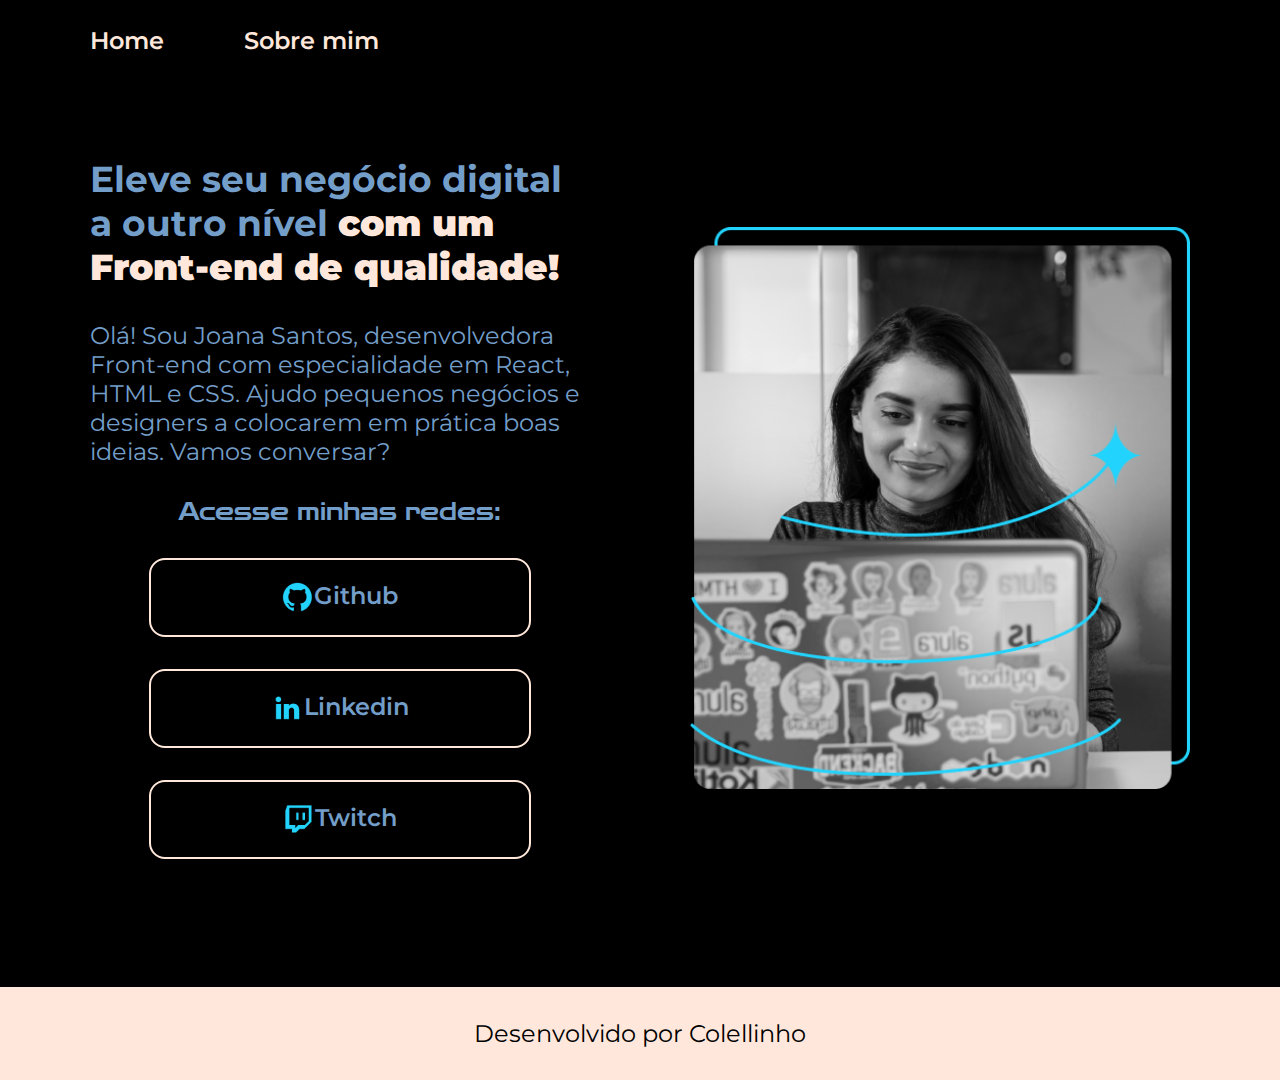
<file: index.html>
<!DOCTYPE html>
<html lang="pt-br">
<head>
    <meta charset="UTF-8">
    <meta name="viewport" content="width=device-width, initial-scale=1.0">
    <title>Figma Project</title>
    <link rel="stylesheet" href="styleFIG.css">
</head>
<body>
    <header class="cabecalho">
        <nav class="cabecalho__menu">
            <a class="cabecalho__menu__link" href="indexFIG.html">Home</a>
            <a class="cabecalho__menu__link" href="about.html">Sobre mim</a>
        </nav>
    </header>
    <main class="apresentacao">
        <section class="apresentacao__conteudo">
            <h1 class="apresentacao__conteudo__titulo">Eleve seu negócio digital a outro nível <strong class="azul-do-titulo">com um Front-end de qualidade!</strong></h1>
            <p class="apresentacao__conteudo__texto">Olá! Sou Joana Santos, desenvolvedora Front-end com especialidade em React, HTML e CSS. Ajudo pequenos negócios e designers a colocarem em prática boas ideias. Vamos conversar?</p>
            <div class="apresentacao__links">
                <h2 class="apresentacao__links__subtitulo">Acesse minhas redes:</h2>
                <a class="apresentacao__links__navegacao" href="https://github.com/">
                    <img src="github.png" alt="asset github"> Github</a>
                <a class="apresentacao__links__navegacao" href="https://www.linkedin.com/">
                    <img src="linkedin.png" alt="asset linkedin"> Linkedin</a>
                <a class="apresentacao__links__navegacao" href="https://www.twitch.tv/">
                    <img src="twitch.png" alt="asset github"> Twitch</a>
            </div>
        </section>
        <img class="apresentacao__imagem" src="moça.png" alt="moça sorrindo para o computador">
    </main>
    <footer class="rodape">
        <p>Desenvolvido por Colellinho</p>
    </footer>
</body>
</html>
</file>
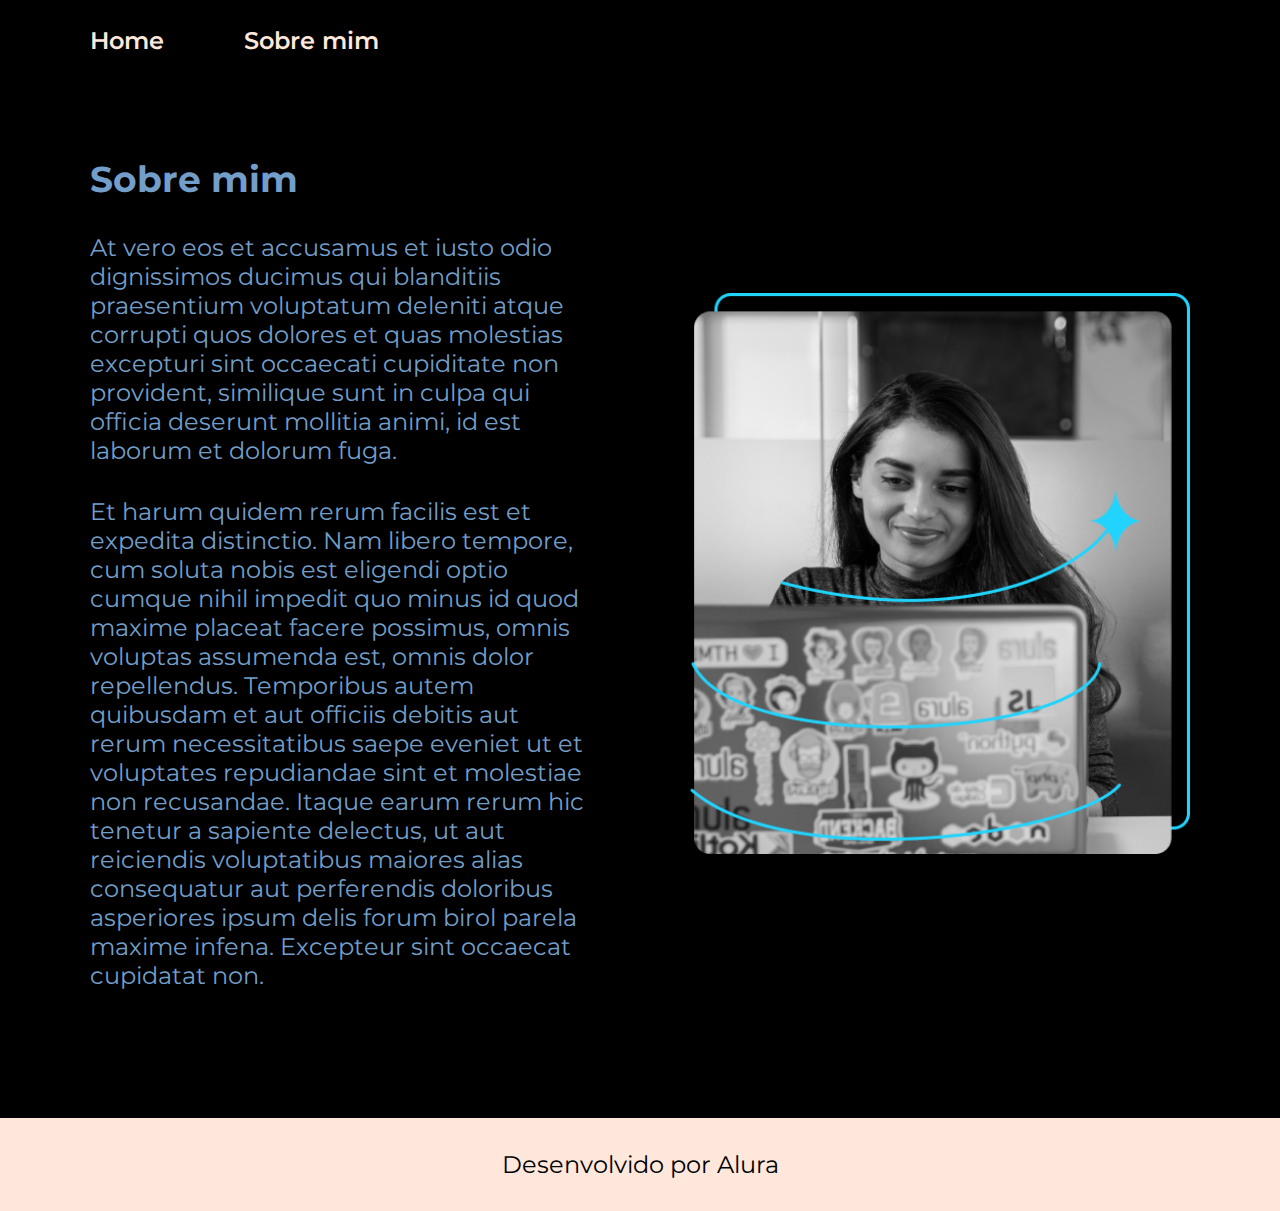
<file: about.html>
<!DOCTYPE html>
<html lang="pt-br">
<head>
    <meta charset="UTF-8">
    <meta name="viewport" content="width=device-width, initial-scale=1.0">
    <title>Sobre mim</title>
    <link rel="stylesheet" href="styleFIG.css">
</head>
<body>
    <header class="cabecalho">
        <nav class="cabecalho__menu">
            <a class="cabecalho__menu__link" href="indexFIG.html">Home</a>
            <a class="cabecalho__menu__link" href="about.html">Sobre mim</a>
        </nav>
    </header>
    <main class="apresentacao">
        <section class="apresentacao__conteudo">
        <h1 class="apresentacao__conteudo__titulo">Sobre mim</h1>
        <p class="apresentacao__conteudo__texto">At vero eos et accusamus et iusto odio dignissimos ducimus qui blanditiis praesentium voluptatum deleniti atque corrupti quos dolores et quas molestias excepturi sint occaecati cupiditate non provident, similique sunt in culpa qui officia deserunt mollitia animi, id est laborum et dolorum fuga.</p>
        <p class="apresentacao__conteudo__texto">Et harum quidem rerum facilis est et expedita distinctio. Nam libero tempore, cum soluta nobis est eligendi optio cumque nihil impedit quo minus id quod maxime placeat facere possimus, omnis voluptas assumenda est, omnis dolor repellendus. Temporibus autem quibusdam et aut officiis debitis aut rerum necessitatibus saepe eveniet ut et voluptates repudiandae sint et molestiae non recusandae. Itaque earum rerum hic tenetur a sapiente delectus, ut aut reiciendis voluptatibus maiores alias consequatur aut perferendis doloribus asperiores ipsum delis forum birol parela maxime infena. Excepteur sint occaecat cupidatat non.
        </p>
        </section>
        <img class="apresentacao__imagem" src="moça.png" alt="moça">
    </main>
    <footer class="rodape">
        <p>Desenvolvido por Alura</p>
    </footer>
</body>
</html>
</file>
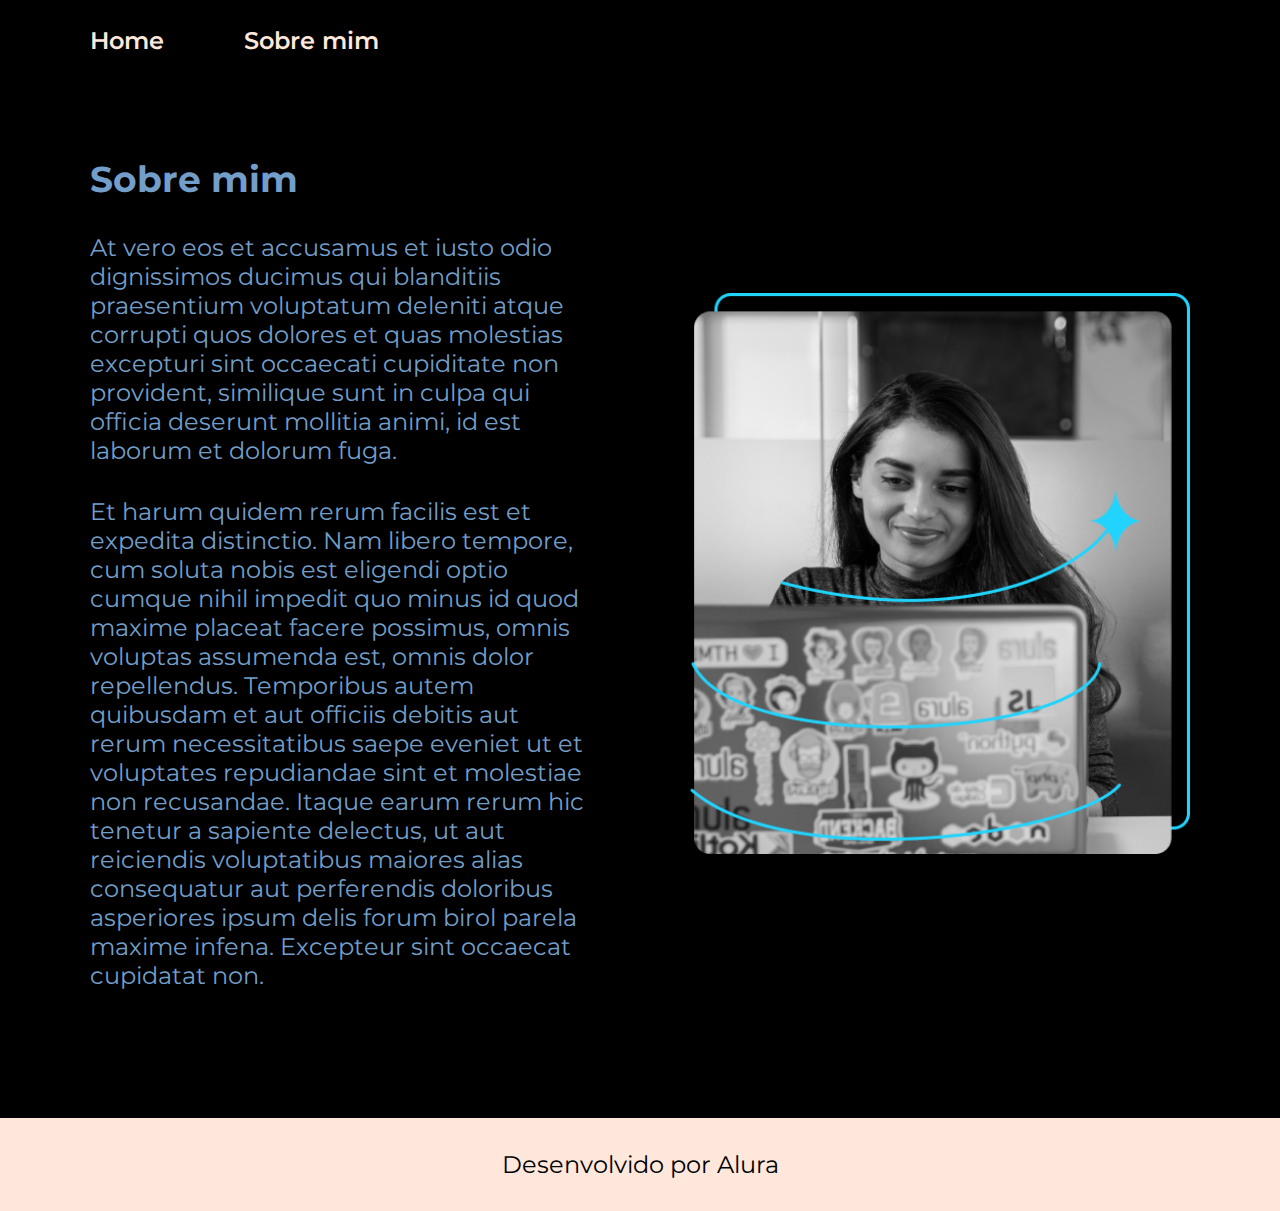
<file: FIG/about.html>
<!DOCTYPE html>
<html lang="pt-br">
<head>
    <meta charset="UTF-8">
    <meta name="viewport" content="width=device-width, initial-scale=1.0">
    <title>Sobre mim</title>
    <link rel="stylesheet" href="./styles/styleFIG.css">
</head>
<body>
    <header class="cabecalho">
        <nav class="cabecalho__menu">
            <a class="cabecalho__menu__link" href="indexFIG.html">Home</a>
            <a class="cabecalho__menu__link" href="about.html">Sobre mim</a>
        </nav>
    </header>
    <main class="apresentacao">
        <section class="apresentacao__conteudo">
        <h1 class="apresentacao__conteudo__titulo">Sobre mim</h1>
        <p class="apresentacao__conteudo__texto">At vero eos et accusamus et iusto odio dignissimos ducimus qui blanditiis praesentium voluptatum deleniti atque corrupti quos dolores et quas molestias excepturi sint occaecati cupiditate non provident, similique sunt in culpa qui officia deserunt mollitia animi, id est laborum et dolorum fuga.</p>
        <p class="apresentacao__conteudo__texto">Et harum quidem rerum facilis est et expedita distinctio. Nam libero tempore, cum soluta nobis est eligendi optio cumque nihil impedit quo minus id quod maxime placeat facere possimus, omnis voluptas assumenda est, omnis dolor repellendus. Temporibus autem quibusdam et aut officiis debitis aut rerum necessitatibus saepe eveniet ut et voluptates repudiandae sint et molestiae non recusandae. Itaque earum rerum hic tenetur a sapiente delectus, ut aut reiciendis voluptatibus maiores alias consequatur aut perferendis doloribus asperiores ipsum delis forum birol parela maxime infena. Excepteur sint occaecat cupidatat non.
        </p>
        </section>
        <img class="apresentacao__imagem" src="./assets/moça.png" alt="moça">
    </main>
    <footer class="rodape">
        <p>Desenvolvido por Alura</p>
    </footer>
</body>
</html>
</file>
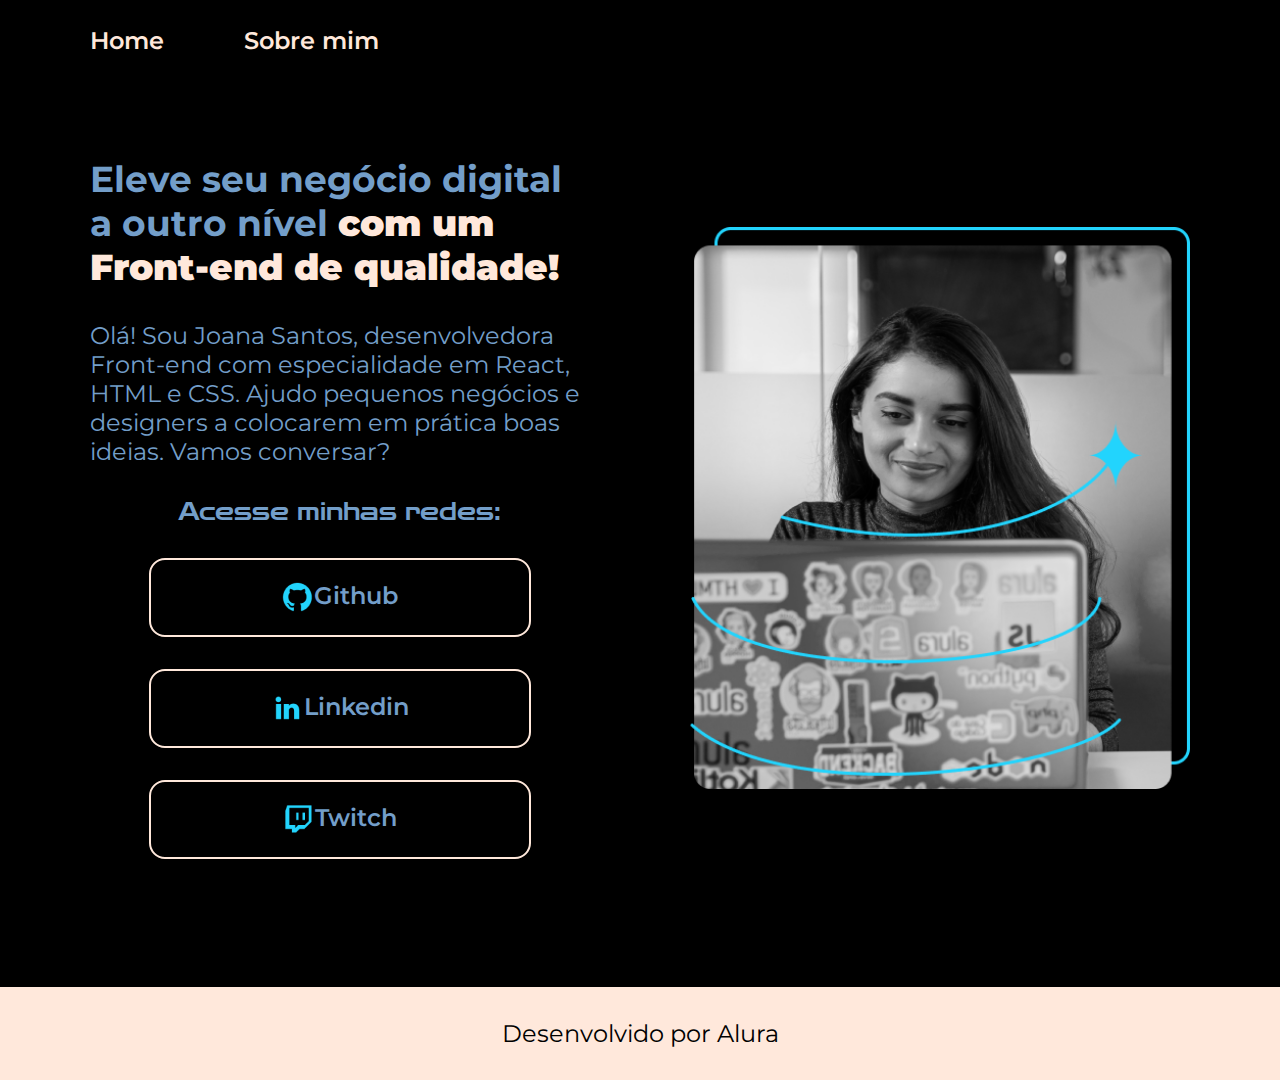
<file: FIG/indexFIG.html>
<!DOCTYPE html>
<html lang="pt-br">
<head>
    <meta charset="UTF-8">
    <meta name="viewport" content="width=device-width, initial-scale=1.0">
    <title>Figma Project</title>
    <link rel="stylesheet" href="./styles/styleFIG.css">
</head>
<body>
    <header class="cabecalho">
        <nav class="cabecalho__menu">
            <a class="cabecalho__menu__link" href="indexFIG.html">Home</a>
            <a class="cabecalho__menu__link" href="about.html">Sobre mim</a>
        </nav>
    </header>
    <main class="apresentacao">
        <section class="apresentacao__conteudo">
            <h1 class="apresentacao__conteudo__titulo">Eleve seu negócio digital a outro nível <strong class="azul-do-titulo">com um Front-end de qualidade!</strong></h1>
            <p class="apresentacao__conteudo__texto">Olá! Sou Joana Santos, desenvolvedora Front-end com especialidade em React, HTML e CSS. Ajudo pequenos negócios e designers a colocarem em prática boas ideias. Vamos conversar?</p>
            <div class="apresentacao__links">
                <h2 class="apresentacao__links__subtitulo">Acesse minhas redes:</h2>
                <a class="apresentacao__links__navegacao" href="https://github.com/">
                    <img src="./assets/github.png" alt="asset github"> Github</a>
                <a class="apresentacao__links__navegacao" href="https://www.linkedin.com/">
                    <img src="./assets/linkedin.png" alt="asset linkedin"> Linkedin</a>
                <a class="apresentacao__links__navegacao" href="https://www.twitch.tv/">
                    <img src="./assets/twitch.png" alt="asset github"> Twitch</a>
            </div>
        </section>
        <img class="apresentacao__imagem" src="./assets/moça.png" alt="moça sorrindo para o computador">
    </main>
    <footer class="rodape">
        <p>Desenvolvido por Alura</p>
    </footer>
</body>
</html>
</file>
<file: styleFIG.css>
@import url('https://fonts.googleapis.com/css2?family=Fugaz+One&family=Montserrat:ital,wght@0,100..900;1,100..900&family=Roboto+Mono:ital,wght@0,100..700;1,100..700&display=swap');

@import url('https://fonts.googleapis.com/css2?family=Zen+Dots&display=swap');

:root {
    --cor-primaria: #000000;
    --cor-secundaria: #739EC9;
    --cor-terciaria: #FFE8DB;
    --cor-hover: #5682B1;

    --fonte-primaria: 'montserrat', sans-serif;
    --fonte-secundaria: "Zen Dots", sans-serif;
}

* {
    margin: 0;
    padding: 0;
}

.cabecalho {
    padding: 2% 0% 3% 7%;
}

.cabecalho__menu {
    display: flex;
    gap: 80px;
}

.cabecalho__menu__link {
    font-family: var(--fonte-primaria);
    font-weight: 600;
    font-size: 1.5rem;
    color: var(--cor-terciaria);
    text-decoration: none;
}

body{
    background-color: var(--cor-primaria);
    color:var(--cor-secundaria);
}

.apresentacao{
    padding: 5% 7% 10% 7%;
    display: flex;
    flex-direction: row;
    align-items: center;
    justify-content: space-around;
    gap: 100px
}

.apresentacao__conteudo {
    width: 50%;
    display: flex;
    flex-direction: column;
    gap: 32px;
}

.apresentacao__conteudo__titulo {
    font-size: 2.25rem;
    font-family: var(--fonte-primaria);
}

.azul-do-titulo {
    color: var(--cor-terciaria);
}

.apresentacao__conteudo__texto {
    font-size: 1.5rem;
    font-family: var(--fonte-primaria);
}

.apresentacao__links {
    display: flex;
    flex-direction: column;
    justify-content: space-between;
    align-items: center;
    gap: 32px;
}

.apresentacao__links__subtitulo {
    font-family: var(--fonte-secundaria);
    font-weight: 400;
    font-size: 1.5rem;
}

.apresentacao__links__navegacao {
    display: flex;
    justify-content: center;
    border: 2px solid var(--cor-terciaria);
    width: 378px;
    text-align: center;
    border-radius: 16px;
    font-size: 1.5rem;
    font-weight: 600;
    padding: 21.5px 0;
    text-decoration: none;
    color: var(--cor-secundaria);
    font-family: var(--fonte-primaria);
}

.apresentacao__links__navegacao:hover {
    background-color: var(--cor-hover);
    padding: 21.5px 3%;
}

.apresentacao__imagem {
    width: 50%;
}

.rodape {
    padding: 32px;
    color: var(--cor-primaria);
    background-color: var(--cor-terciaria);
    text-align: center;
    font-size: 1.5rem;
    font-family: var(--fonte-primaria);
}

@media (max-width: 960px) {
    
    .cabecalho {
        padding: 10%;
    }

    .cabecalho__menu {
        justify-content: center;
    }

    .apresentacao {
        flex-direction: column-reverse;
        justify-content: center;
        gap: 60px;
    }

    .apresentacao__conteudo {
        width: auto;
        gap: 80px;
        
    }
}
</file>
<file: FIG/styles/styleFIG.css>
@import url('https://fonts.googleapis.com/css2?family=Fugaz+One&family=Montserrat:ital,wght@0,100..900;1,100..900&family=Roboto+Mono:ital,wght@0,100..700;1,100..700&display=swap');

@import url('https://fonts.googleapis.com/css2?family=Zen+Dots&display=swap');

:root {
    --cor-primaria: #000000;
    --cor-secundaria: #739EC9;
    --cor-terciaria: #FFE8DB;
    --cor-hover: #5682B1;

    --fonte-primaria: 'montserrat', sans-serif;
    --fonte-secundaria: "Zen Dots", sans-serif;
}

* {
    margin: 0;
    padding: 0;
}

.cabecalho {
    padding: 2% 0% 3% 7%;
}

.cabecalho__menu {
    display: flex;
    gap: 80px;
}

.cabecalho__menu__link {
    font-family: var(--fonte-primaria);
    font-weight: 600;
    font-size: 1.5rem;
    color: var(--cor-terciaria);
    text-decoration: none;
}

body{
    background-color: var(--cor-primaria);
    color:var(--cor-secundaria);
}

.apresentacao{
    padding: 5% 7% 10% 7%;
    display: flex;
    flex-direction: row;
    align-items: center;
    justify-content: space-around;
    gap: 100px
}

.apresentacao__conteudo {
    width: 50%;
    display: flex;
    flex-direction: column;
    gap: 32px;
}

.apresentacao__conteudo__titulo {
    font-size: 2.25rem;
    font-family: var(--fonte-primaria);
}

.azul-do-titulo {
    color: var(--cor-terciaria);
}

.apresentacao__conteudo__texto {
    font-size: 1.5rem;
    font-family: var(--fonte-primaria);
}

.apresentacao__links {
    display: flex;
    flex-direction: column;
    justify-content: space-between;
    align-items: center;
    gap: 32px;
}

.apresentacao__links__subtitulo {
    font-family: var(--fonte-secundaria);
    font-weight: 400;
    font-size: 1.5rem;
}

.apresentacao__links__navegacao {
    display: flex;
    justify-content: center;
    border: 2px solid var(--cor-terciaria);
    width: 378px;
    text-align: center;
    border-radius: 16px;
    font-size: 1.5rem;
    font-weight: 600;
    padding: 21.5px 0;
    text-decoration: none;
    color: var(--cor-secundaria);
    font-family: var(--fonte-primaria);
}

.apresentacao__links__navegacao:hover {
    background-color: var(--cor-hover);
    padding: 21.5px 3%;
}

.apresentacao__imagem {
    width: 50%;
}

.rodape {
    padding: 32px;
    color: var(--cor-primaria);
    background-color: var(--cor-terciaria);
    text-align: center;
    font-size: 1.5rem;
    font-family: var(--fonte-primaria);
}

@media (max-width: 960px) {
    
    .cabecalho {
        padding: 10%;
    }

    .cabecalho__menu {
        justify-content: center;
    }

    .apresentacao {
        flex-direction: column-reverse;
        justify-content: center;
        gap: 60px;
    }

    .apresentacao__conteudo {
        width: auto;
        gap: 80px;
        
    }
}
</file>
